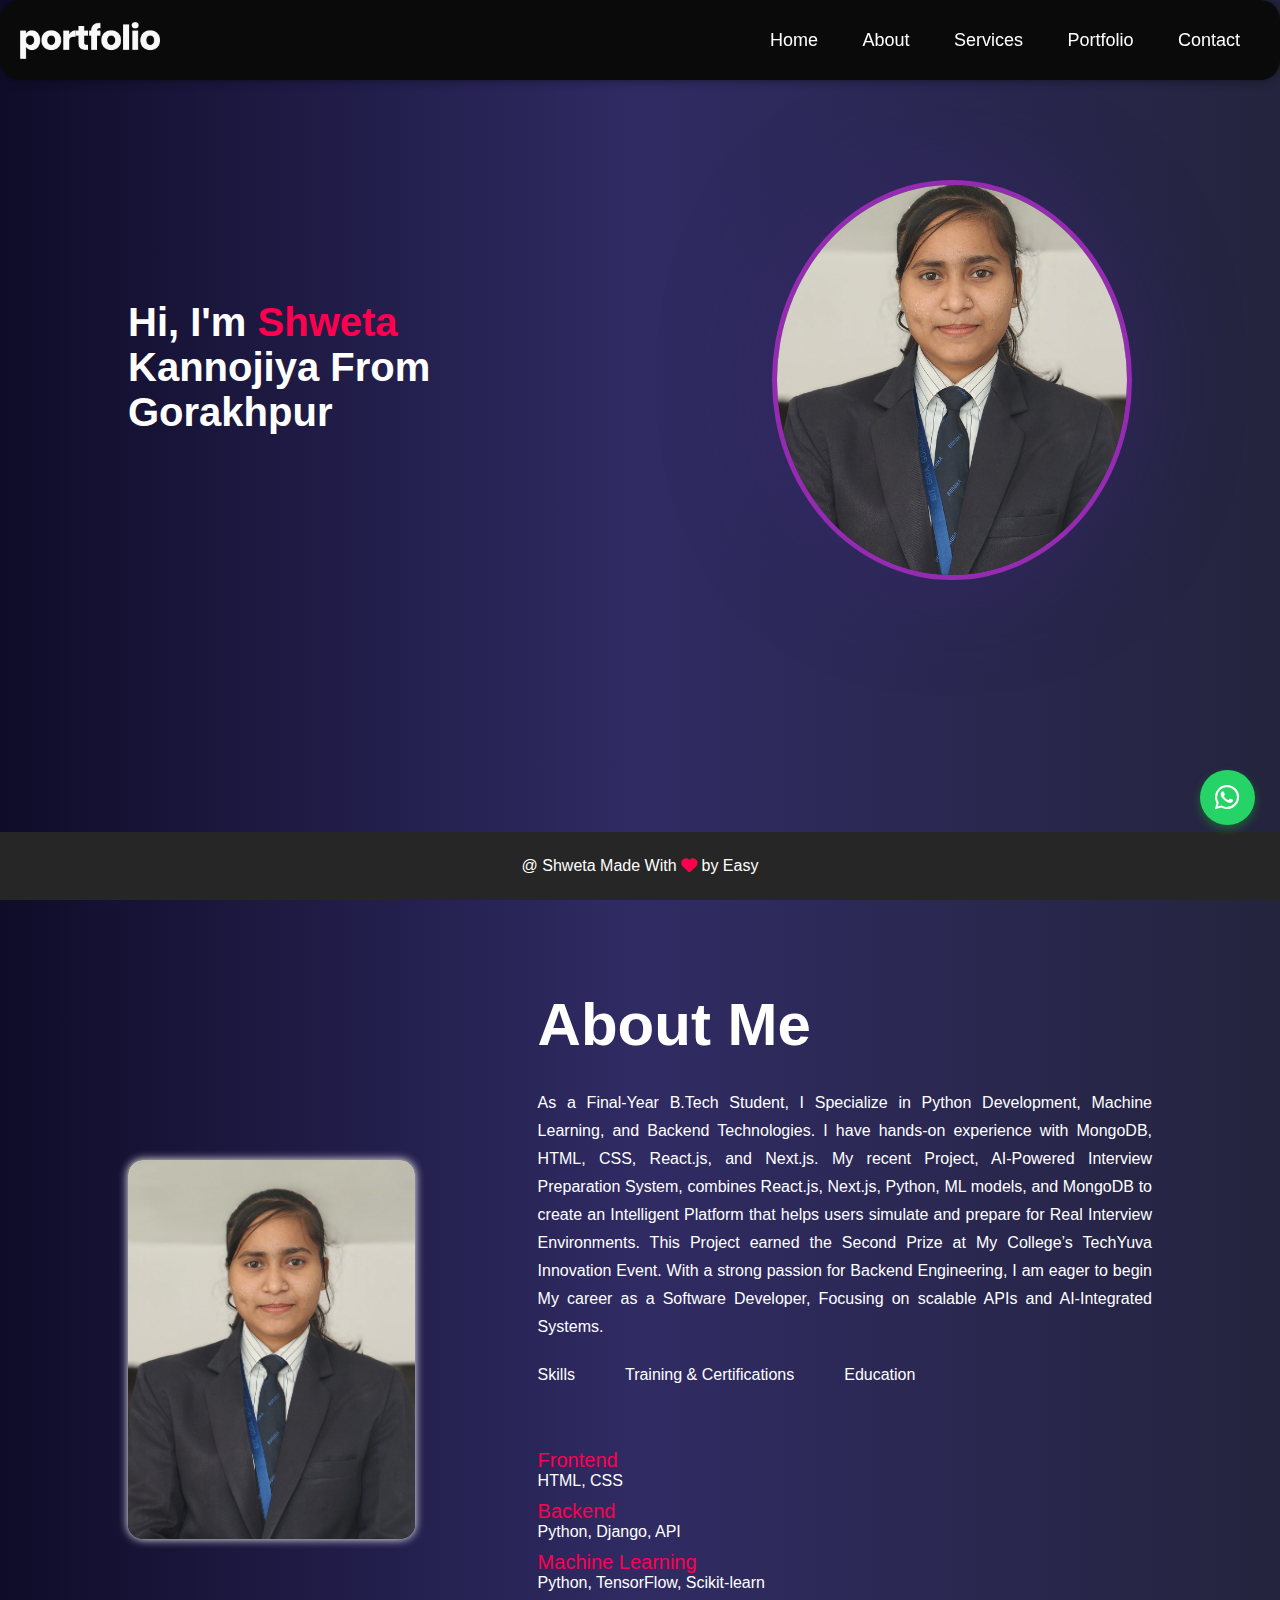
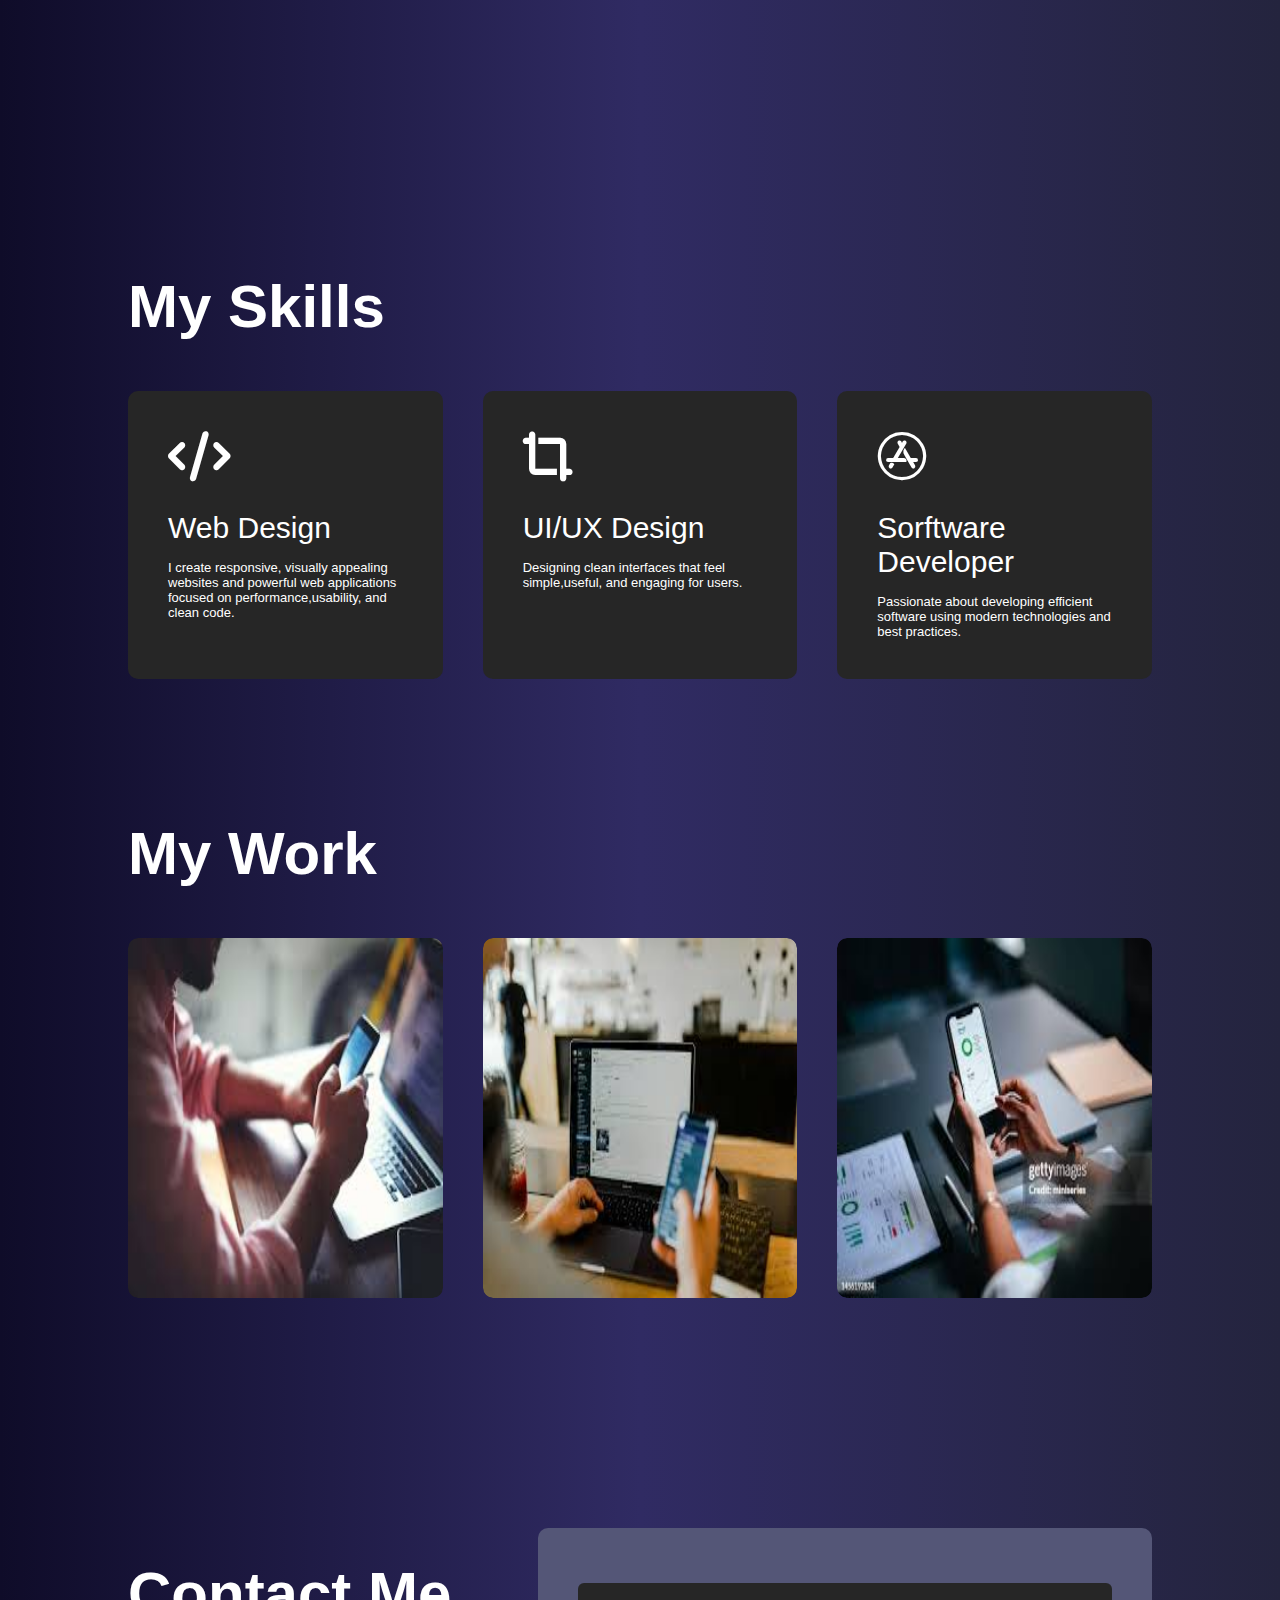
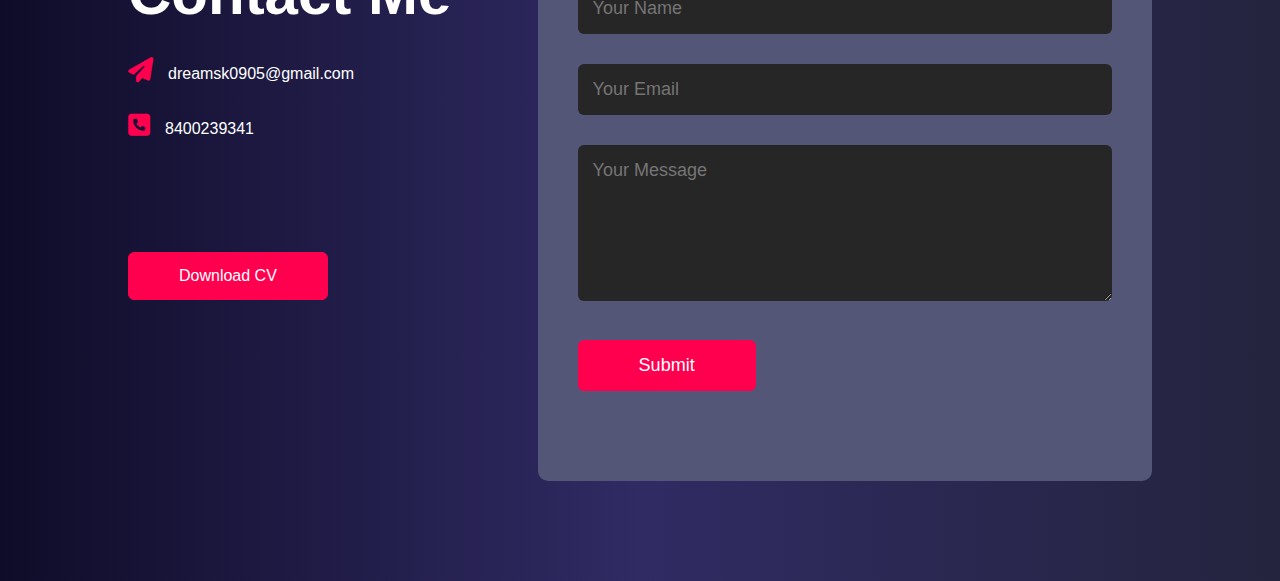
<file: index.html>
<!DOCTYPE html>
<html lang="en">

<head>
    <meta charset="UTF-8">
    <meta name="viewport" content="width= , initial-scale=1.0">
    <title> Personal Porfolio website</title>
    <link rel="stylesheet" href="styles.css">
    <link rel="stylesheet" href="https://cdnjs.cloudflare.com/ajax/libs/font-awesome/6.7.2/css/all.min.css"
        integrity="sha512-Evv84Mr4kqVGRNSgIGL/F/aIDqQb7xQ2vcrdIwxfjThSH8CSR7PBEakCr51Ck+w+/U6swU2Im1vVX0SVk9ABhg=="
        crossorigin="anonymous" referrerpolicy="no-referrer" />
</head>

<body>
    <div id="header">
        <div class="container">
            <nav>
                <img src="image/logo.png" class="logo">
                <ul id="sidemenu">
                    <li><a href="index.html" style="--i:1;">Home</a></li>
                    <li><a href="about.html" style="--i:2;">About</a></li>
                    <li><a href="services.html" style="--i:3;">Services</a></li>
                    <li><a href="portfolio.html" style="--i:4;">Portfolio</a></li>
                    <li><a href="contact.html" style="--i:5;">Contact</a></li>
                    <i class="fas fa-times" onclick="closemenu()"></i>
                </ul>
                <i class="fas fa-bars" onclick="openmenu()"></i>
            </nav>
            <div class="header-content">
                <div class="header-text">
                    <p>UI/UX Designer</p>
                    <h1>Hi, I'm <span>Shweta</span><br>Kannojiya From Gorakhpur</h1>
                    <div class="social-icons">
                        <a href="https://facebook.com/" style="--i:7;"><i class="fab fa-facebook"></i></a>
                        <a href="https://github.com/shweta803" style="--i:8;"><i class="fab fa-github"></i></a>
                        <a href="https://www.instagram.com/dreamsk_90607?igsh=OXhtejZ1a2s4Yjgy" style="--i:9;"><i
                                class="fab fa-instagram"></i></a>
                        <a href="https://www.linkedin.com/in/shweta-kannojiya-b48773372" style="--i:10;"><i
                                class="fab fa-linkedin"></i></a>
                    </div>
                </div>

                <div class="header-image">
                    <img src="image/17.jpeg" alt="Profile Image">
                </div>
            </div>

        </div>
        <a href="https://wa.me/91-8400239341" class="whatsapp-float" target="_blank" aria-label="Chat on WhatsApp">
            <i class="fab fa-whatsapp"></i>
        </a>

    </div>
    <!---------------------------------------about----------------------------------------------------------------->
    <div id="about">
        <div class="container">
            <div class="row">
                <div class="about-col-1">
                    <img src="image/17.jpeg">
                </div>
                <div class="about-col-2">
                    <h1 class="sub-title">About Me</h1>
                    <p>As a Final-Year B.Tech Student, I Specialize in Python Development, Machine Learning, and Backend
                        Technologies. I have hands-on experience with MongoDB, HTML, CSS, React.js, and Next.js. My
                        recent Project, AI-Powered Interview Preparation System, combines React.js, Next.js, Python, ML
                        models, and MongoDB to create an Intelligent Platform that helps users simulate and prepare for
                        Real Interview Environments. This Project earned the Second Prize at My College’s TechYuva
                        Innovation Event. With a strong passion for Backend Engineering, I am eager to begin My career
                        as a Software Developer, Focusing on scalable APIs and AI-Integrated Systems.</p>

                    <div class="tab-titles">
                        <p class="tab-links active link" onclick="opentab('skills')">Skills</p>
                        <p class="tab-links" onclick="opentab('experience')">Training & Certifications</p>
                        <p class="tab-links" onclick="opentab('education')">Education</p>
                    </div>
                    <div class="tab-contents active-tab" id="skills">
                        <ul>
                            <li><span>Frontend</span><br>HTML, CSS</li>
                            <li><span>Backend</span><br>Python, Django, API</li>
                            <li><span>Machine Learning</span><br>Python, TensorFlow, Scikit-learn</li>

                        </ul>
                    </div>
                    <div class="tab-contents" id="experience">
                        <ul>
                            <li><span>6 Weeks</span><br>Certification in Agentic AI for 6 Weeks From IBM Skills Build
                            </li>
                            <li><span>4 Weeks</span><br>Certification in Machine Learning and Deep Learning for 4 Weeks
                                From Geekonik</li>
                            <li><span>45 Days</span><br>Summer Training at Techpile Pvt. Lvt</li>

                        </ul>
                    </div>
                    <div class="tab-contents" id="education">
                        <ul>
                            <li><span>2020-2022</span><br>UI/UX Design Training at Govt.Girls Polytechnic Gorakhpur</li>
                            <li><span>2023-2026 Currently</span><br>B.tech Form Buddha Institute Of Technology Gorakhpur
                            </li>
                            <li><span>2019-2022</span><br>Diploma Form Govt.Girls Polytechnic Gorakhpur</li>
                            <li><span>2016-2017</span><br>High School Form Sarsawti Inter College Naharpur Gorakhpur
                            </li>


                        </ul>
                    </div>
                </div>

            </div>
        </div>
    </div>
    <!--------------------------Service-------------------------------------------->
    <div id="services">
        <div class="container">
            <h1 class="sub-title">My Skills</h1>
            <div class="services-list">
                <div>
                    <i class="fas fa-code"></i>
                    <h2>Web Design</h2>
                    <p>I create responsive, visually appealing websites and powerful web applications focused on
                        performance,usability, and clean code.</p>
                    <!-- <a href="#">Learn more</a> -->

                </div>
                <div>
                    <i class="fas fa-crop-alt"></i>
                    <h2>UI/UX Design</h2>
                    <p>Designing clean interfaces that feel simple,useful, and engaging for users.</p>
                    <!-- <a href="#">Learn more</a> -->

                </div>
                <div>
                    <i class="fab fa-app-store"></i>
                    <h2>Sorftware Developer</h2>
                    <p>Passionate about developing efficient software using modern technologies and best practices.</p>
                    <!-- <a href="#">Learn more</a> -->

                </div>

            </div>

        </div>
    </div>
    <!--------------------------------------------Portfolio----------------------------------------------------------->

    <div id="portfolio">
        <div class="container">
            <h1 class="sub-title">My Work</h1>
            <div class="work-list">
                <div class="work">
                    <img src="image/3.jpeg">
                    <div class="layer">
                        <h3>Face Recognition System For Students Overall Details</h3>
                        <p>The app connects you to the talented people around the world. Download it from play store.
                        </p>
                        <a href="#"><i class="fas fa-external-link-alt"></i></a>
                    </div>
                </div>
                <div class="work">
                    <img src="image/4.jpeg">
                    <div class="layer">
                        <h3>AI Power Interview Praparetion System</h3>
                        <p>The app connects you to the talented people around the world. Download it from play store.
                        </p>
                        <a href="#"><i class="fas fa-external-link-alt"></i></a>
                    </div>
                </div>
                <div class="work">
                    <img src="image/5.jpeg">
                    <div class="layer">
                        <h3>Fave Cart Shopping Website</h3>
                        <p>The app connects you to the talented people around the world. Download it from play store.
                        </p>
                        <a href="#"><i class="fas fa-external-link-alt"></i></a>
                    </div>
                </div>
            </div>
            <!-- <a href="#" class="btn">See More</a> -->

        </div>
    </div>
    <!---------------------------------------------------------Contact----------------------------------------------------------------->
    <div id="contact">
        <div class="container">
            <div class="row">
                <div class="contact-left">
                    <h1 class="sub-title">Contact Me</h1>
                    <p><i class="fas fa-paper-plane"></i>dreamsk0905@gmail.com</p>
                    <p><i class="fa-solid fa-square-phone"></i>8400239341</p>
                    <div class="social-icons">
                        <a href="https://facebook.com/"><i class="fab fa-facebook"></i></a>
                        <a href="https://github.com/shweta803"><i class="fab fa-github"></i></a>
                        <a href="https://www.instagram.com/dreamsk_90607?igsh=OXhtejZ1a2s4Yjgy"><i
                                class="fab fa-instagram"></i></a>
                        <a href="https://www.linkedin.com/in/shweta-kannojiya -b48773372"><i
                                class="fab fa-linkedin"></i></a>
                    </div>
                    <a href="image/Shweta CV.pdf" download class="btn btn2">Download CV</a>
                </div>
                <div class="contact-right">
                    <form>
                        <div>
                            <input type="text" name="Name" placeholder="Your Name" required>
                            <input type="email" name="Email" placeholder="Your Email" required>
                            <textarea name="Message" rows="6" placeholder="Your Message"></textarea>
                            <button type="submit" class="btn btn2">Submit</button>
                        </div>
                    </form>
                </div>
            </div>
        </div>
        <div class="copyright">
            <p>@ Shweta Made With <i class="fas fa-heart"></i> by Easy</p>
        </div>
    </div>


    <script>
        var tablinks = document.getElementsByClassName("tab-links");
        var tabcontents = document.getElementsByClassName("tab-contents");

        function opentab(tabname) {
            for (tablink of tablinks) {
                tablink.classList.remove("active-link");
            }
            for (tabcontent of tabcontents) {
                tabcontent.classList.remove("active-tab");
            }
            event.currentTarget.classList.add("active-link");
            document.getElementById(tabname).classList.add("active-tab");
        }
    </script>
    <script>
        var sidemenu = document.getElementById("sidemenu");
        function openmenu() {
            sidemenu.style.right = "0";
        }
        function closemenu() {
            sidemenu.style.right = "-200px";
        }
    </script>

    </script>

    <script>
        const texts = ['UI/UX Designer', 'Web Developer', 'App Developer', 'Graphic Designer'];
        let textIndex = 0;
        let charIndex = 0;
        let isDeleting = false;
        const typingElement = document.getElementById('typing-text');

        function typeWriter() {
            const currentText = texts[textIndex];

            if (isDeleting) {
                typingElement.textContent = currentText.substring(0, charIndex - 1);
                charIndex--;
            } else {
                typingElement.textContent = currentText.substring(0, charIndex + 1);
                charIndex++;
            }

            if (!isDeleting && charIndex === currentText.length) {
                setTimeout(() => isDeleting = true, 1000);
            } else if (isDeleting && charIndex === 0) {
                isDeleting = false;
                textIndex = (textIndex + 1) % texts.length;
            }

            setTimeout(typeWriter, isDeleting ? 50 : 100);
        }

        typeWriter();
    </script>

    <script src="index.js"></script>
</body>

</html>
</file>
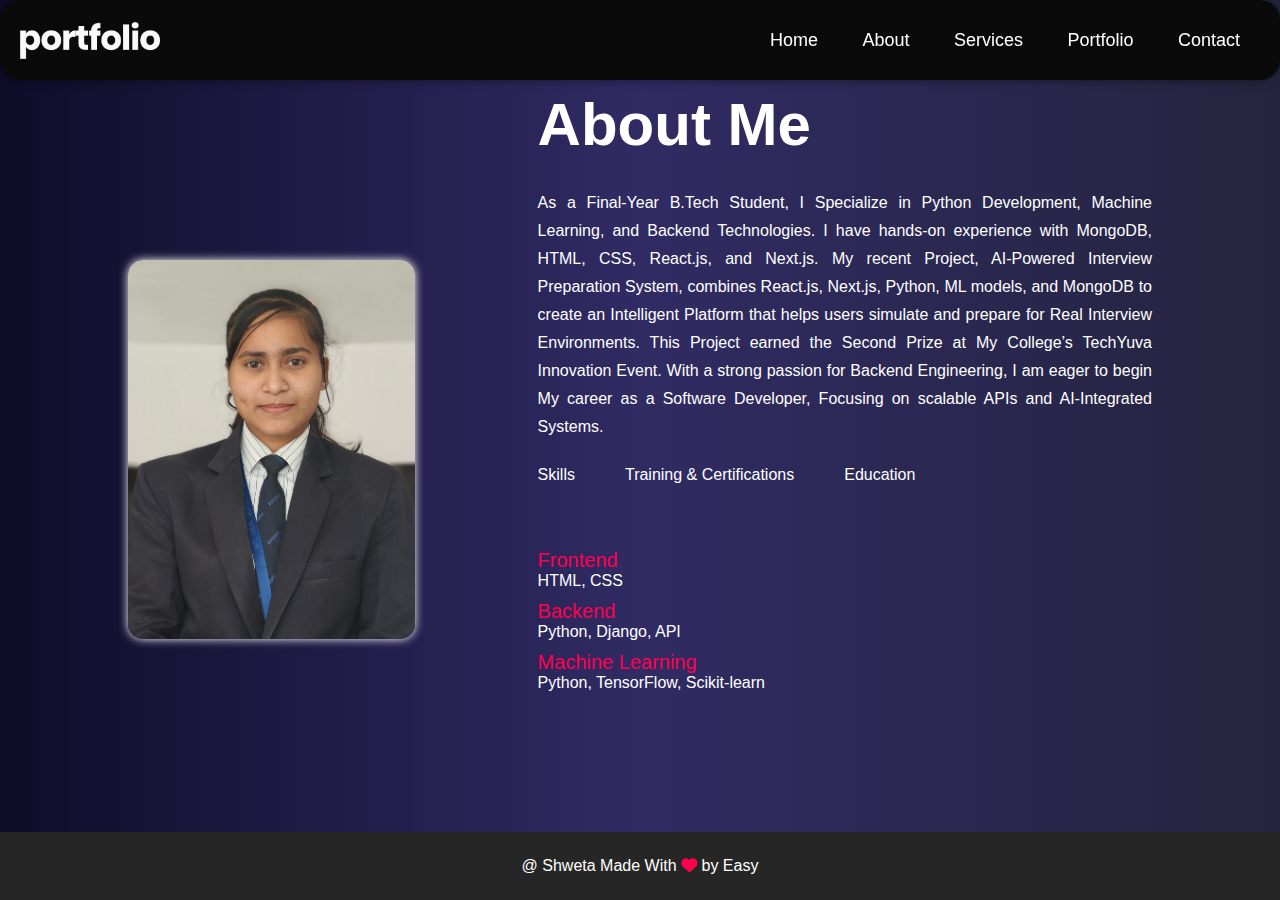
<file: about.html>
<!DOCTYPE html>
<html lang="en">

<head>
    <meta charset="UTF-8">
    <meta name="viewport" content="width=device-width, initial-scale=1.0">
    <title>About</title>
    <link rel="stylesheet" href="styles.css">
    <link rel="stylesheet" href="https://cdnjs.cloudflare.com/ajax/libs/font-awesome/6.7.2/css/all.min.css"
        integrity="sha512-Evv84Mr4kqVGRNSgIGL/F/aIDqQb7xQ2vcrdIwxfjThSH8CSR7PBEakCr51Ck+w+/U6swU2Im1vVX0SVk9ABhg=="
        crossorigin="anonymous" referrerpolicy="no-referrer" />
</head>

<body>
    <div id="about">
        <div class="container">
            <nav>
                <img src="image/logo.png" class="logo">
                <ul id="sidemenu">
                    <li><a href="index.html" style="--i:1;">Home</a></li>
                    <li><a href="about.html" style="--i:2;">About</a></li>
                    <li><a href="services.html" style="--i:3;">Services</a></li>
                    <li><a href="portfolio.html" style="--i:4;">Portfolio</a></li>
                    <li><a href="contact.html" style="--i:5;">Contact</a></li>
                    <i class="fas fa-times" onclick="closemenu()"></i>
                </ul>
                <i class="fas fa-bars" onclick="openmenu()"></i>
            </nav>
            <div class="row">
                <div class="about-col-1">
                    <img src="image/17.jpeg">
                </div>
                <div class="about-col-2">
                    <h1 class="sub-title">About Me</h1>
                    <p>As a Final-Year B.Tech Student, I Specialize in Python Development, Machine Learning, and Backend
                        Technologies. I have hands-on experience with MongoDB, HTML, CSS, React.js, and Next.js. My
                        recent Project, AI-Powered Interview Preparation System, combines React.js, Next.js, Python, ML
                        models, and MongoDB to create an Intelligent Platform that helps users simulate and prepare for
                        Real Interview Environments. This Project earned the Second Prize at My College’s TechYuva
                        Innovation Event. With a strong passion for Backend Engineering, I am eager to begin My career
                        as a Software Developer, Focusing on scalable APIs and AI-Integrated Systems.</p>

                    <div class="tab-titles">
                        <p class="tab-links active link" onclick="opentab('skills')">Skills</p>
                        <p class="tab-links" onclick="opentab('experience')">Training & Certifications</p>
                        <p class="tab-links" onclick="opentab('education')">Education</p>
                    </div>
                    <div class="tab-contents active-tab" id="skills">
                        <ul>
                            <li><span>Frontend</span><br>HTML, CSS</li>
                            <li><span>Backend</span><br>Python, Django, API</li>
                            <li><span>Machine Learning</span><br>Python, TensorFlow, Scikit-learn</li>

                        </ul>
                    </div>
                    <div class="tab-contents" id="experience">
                        <ul>
                            <li><span>6 Weeks</span><br>Certification in Agentic AI for 6 Weeks From IBM Skills Build
                            </li>
                            <li><span>4 Weeks</span><br>Certification in Machine Learning and Deep Learning for 4 Weeks
                                From Geekonik</li>
                            <li><span>45 Days</span><br>Summer Training at Techpile Pvt. Lvt</li>

                        </ul>
                    </div>
                    <div class="tab-contents" id="education">
                        <ul>
                            <li><span>2020-2022</span><br>UI/UX Design Training at Govt.Girls Polytechnic Gorakhpur</li>
                            <li><span>2023-2026 Currently</span><br>B.tech Form Buddha Institute Of Technology Gorakhpur
                            </li>
                            <li><span>2019-2022</span><br>Diploma Form Govt.Girls Polytechnic Gorakhpur</li>
                            <li><span>2016-2017</span><br>High School Form Sarsawti Inter College Naharpur Gorakhpur
                            </li>


                        </ul>
                    </div>
                </div>

            </div>
        </div>
    </div>

    <div class="copyright">
        <p>@ Shweta Made With <i class="fas fa-heart"></i> by Easy</p>
    </div>
    <script src="index.js"></script>
</body>

</html>
</file>
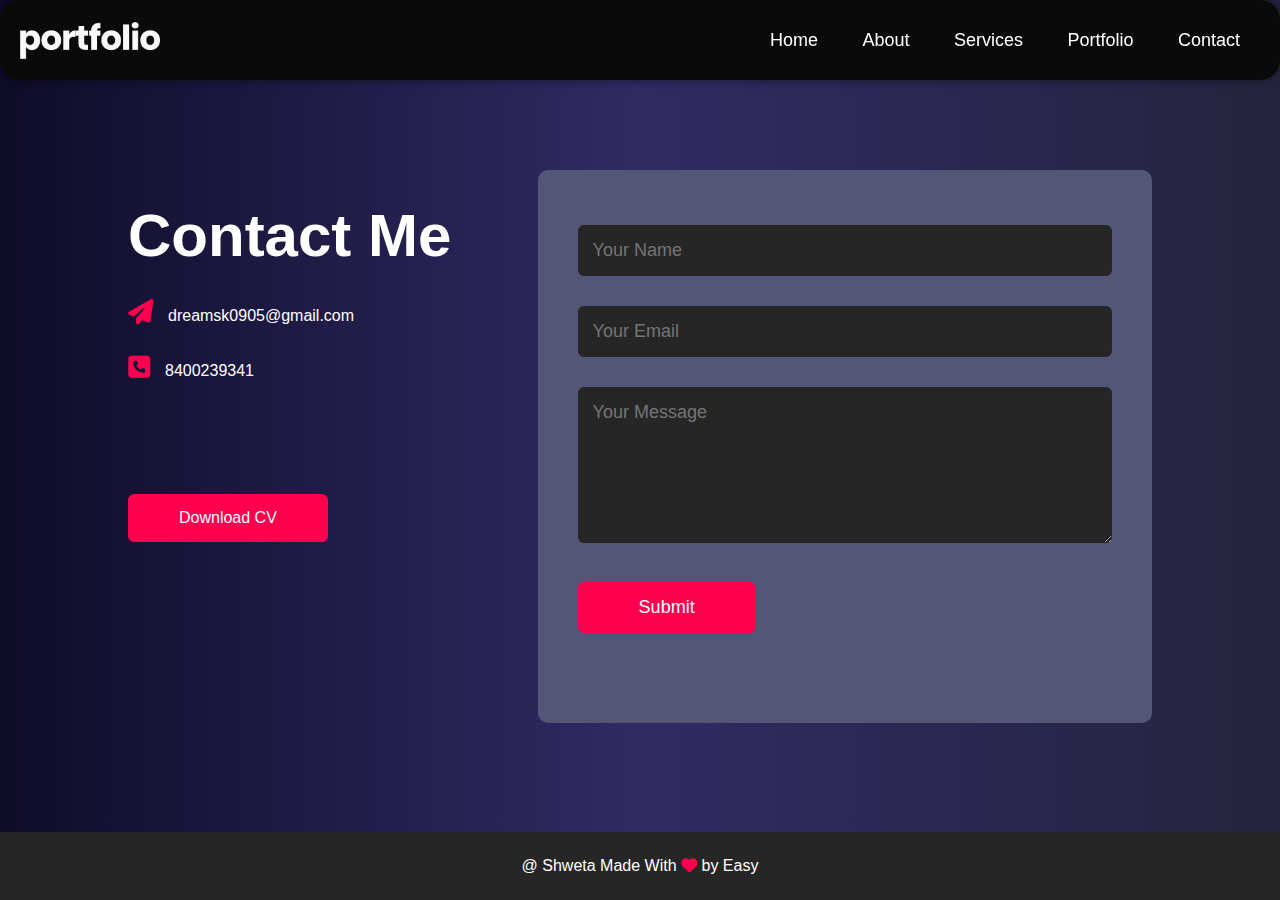
<file: contact.html>
<!DOCTYPE html>
<html lang="en">

<head>
    <meta charset="UTF-8">
    <meta name="viewport" content="width=device-width, initial-scale=1.0">
    <title>Contact</title>
    <link rel="stylesheet" href="styles.css">
    <link rel="stylesheet" href="https://cdnjs.cloudflare.com/ajax/libs/font-awesome/6.7.2/css/all.min.css"
        integrity="sha512-Evv84Mr4kqVGRNSgIGL/F/aIDqQb7xQ2vcrdIwxfjThSH8CSR7PBEakCr51Ck+w+/U6swU2Im1vVX0SVk9ABhg=="
        crossorigin="anonymous" referrerpolicy="no-referrer" />
</head>

<body>
    <div id="contact">
        <div class="container">
            <nav>
                <img src="image/logo.png" class="logo">
                <ul id="sidemenu">
                    <li><a href="index.html" style="--i:1;">Home</a></li>
                    <li><a href="about.html" style="--i:2;">About</a></li>
                    <li><a href="services.html" style="--i:3;">Services</a></li>
                    <li><a href="portfolio.html" style="--i:4;">Portfolio</a></li>
                    <li><a href="contact.html" style="--i:5;">Contact</a></li>
                    <i class="fas fa-times" onclick="closemenu()"></i>
                </ul>
                <i class="fas fa-bars" onclick="openmenu()"></i>
            </nav>
            <div class="row">
                <div class="contact-left">
                    <h1 class="sub-title">Contact Me</h1>
                    <p><i class="fas fa-paper-plane"></i>dreamsk0905@gmail.com</p>
                    <p><i class="fa-solid fa-square-phone"></i>8400239341</p>
                    <div class="social-icons">
                        <a href="https://facebook.com/"><i class="fab fa-facebook"></i></a>
                        <a href="https://github.com/shweta803"><i class="fab fa-github"></i></a>
                        <a href="https://www.instagram.com/dreamsk_90607?igsh=OXhtejZ1a2s4Yjgy"><i
                                class="fab fa-instagram"></i></a>
                        <a href="https://www.linkedin.com/in/shweta-kannojiya -b48773372"><i
                                class="fab fa-linkedin"></i></a>
                    </div>
                    <a href="image/Shweta CV.pdf" download class="btn btn2">Download CV</a>
                </div>
                <div class="contact-right">
                    <form>
                        <div>
                            <input type="text" name="Name" placeholder="Your Name" required>
                            <input type="email" name="Email" placeholder="Your Email" required>
                            <textarea name="Message" rows="6" placeholder="Your Message"></textarea>
                            <button type="submit" class="btn btn2">Submit</button>
                        </div>
                    </form>
                </div>
            </div>
        </div>
        <div class="copyright">
            <p>@ Shweta Made With <i class="fas fa-heart"></i> by Easy</p>
        </div>

        <script src="index.js"></script>
</body>

</html>
</file>
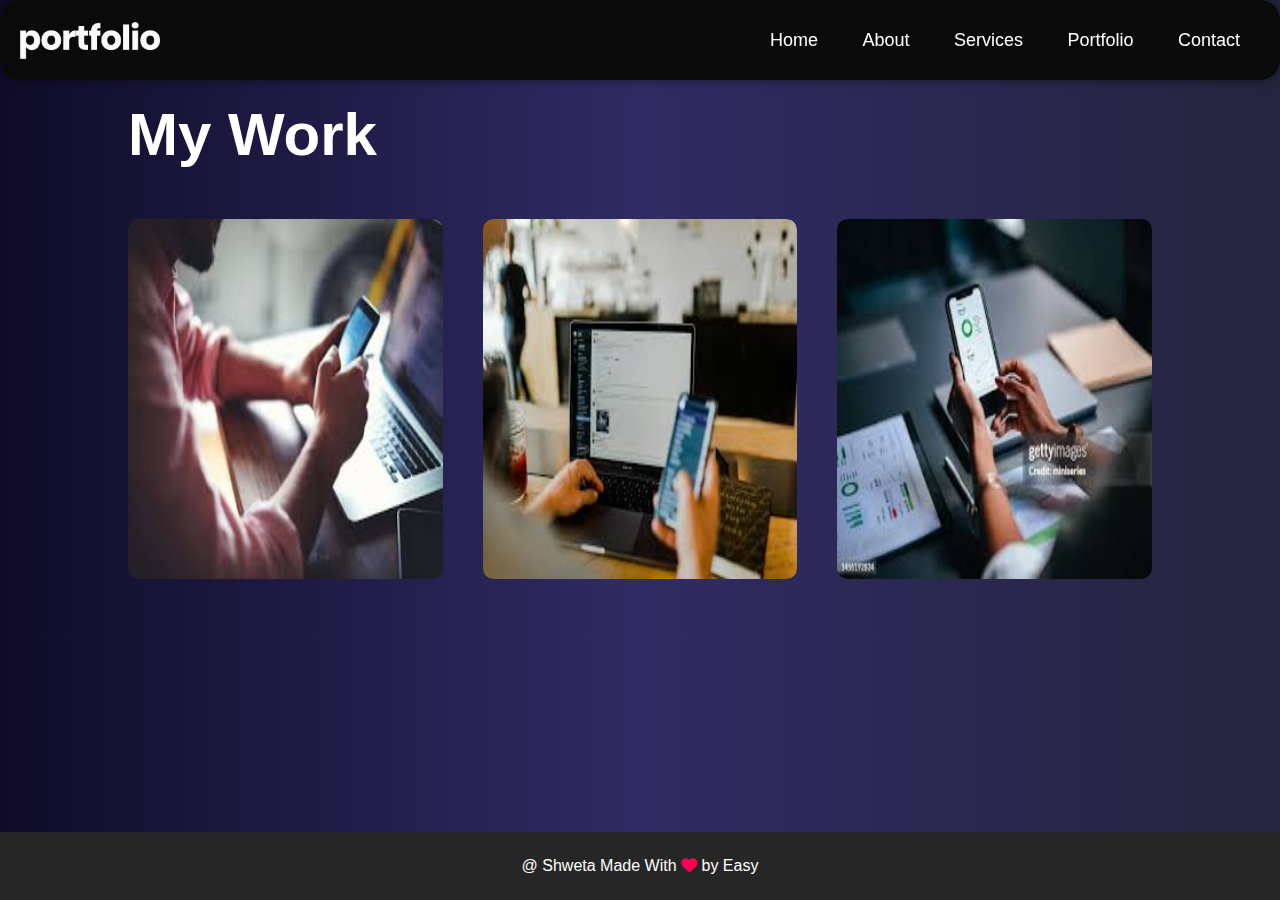
<file: portfolio.html>
<!DOCTYPE html>
<html lang="en">

<head>
    <meta charset="UTF-8">
    <meta name="viewport" content="width=device-width, initial-scale=1.0">
    <title>Portfolio</title>
    <link rel="stylesheet" href="styles.css">
    <link rel="stylesheet" href="https://cdnjs.cloudflare.com/ajax/libs/font-awesome/6.7.2/css/all.min.css"
        integrity="sha512-Evv84Mr4kqVGRNSgIGL/F/aIDqQb7xQ2vcrdIwxfjThSH8CSR7PBEakCr51Ck+w+/U6swU2Im1vVX0SVk9ABhg=="
        crossorigin="anonymous" referrerpolicy="no-referrer" />
</head>

<body>
    <div id="portfolio">
        <div class="container">
            <nav>
                <img src="image/logo.png" class="logo">
                <ul id="sidemenu">
                    <li><a href="index.html" style="--i:1;">Home</a></li>
                    <li><a href="about.html" style="--i:2;">About</a></li>
                    <li><a href="services.html" style="--i:3;">Services</a></li>
                    <li><a href="portfolio.html" style="--i:4;">Portfolio</a></li>
                    <li><a href="contact.html" style="--i:5;">Contact</a></li>
                    <i class="fas fa-times" onclick="closemenu()"></i>
                </ul>
                <i class="fas fa-bars" onclick="openmenu()"></i>
            </nav>
            <h1 class="sub-title">My Work</h1>
            <div class="work-list">
                <div class="work">
                    <img src="image/3.jpeg">
                    <div class="layer">
                        <h3>Face Recognition System For Students Overall Details</h3>
                        <p>The app connects you to the talented people around the world. Download it from play store.
                        </p>
                        <a href="#"><i class="fas fa-external-link-alt"></i></a>
                    </div>
                </div>
                <div class="work">
                    <img src="image/4.jpeg">
                    <div class="layer">
                        <h3>AI Power Interview Praparetion System</h3>
                        <p>The app connects you to the talented people around the world. Download it from play store.
                        </p>
                        <a href="#"><i class="fas fa-external-link-alt"></i></a>
                    </div>
                </div>
                <div class="work">
                    <img src="image/5.jpeg">
                    <div class="layer">
                        <h3>Fave Cart Shopping Website</h3>
                        <p>The app connects you to the talented people around the world. Download it from play store.
                        </p>
                        <a href="#"><i class="fas fa-external-link-alt"></i></a>
                    </div>
                </div>
            </div>
            <!-- <a href="#" class="btn">See More</a> -->


        </div>

    </div>
    <div class="copyright">
        <p>@ Shweta Made With <i class="fas fa-heart"></i> by Easy</p>
    </div>
    <script src="index.js"></script>
</body>

</html>
</file>
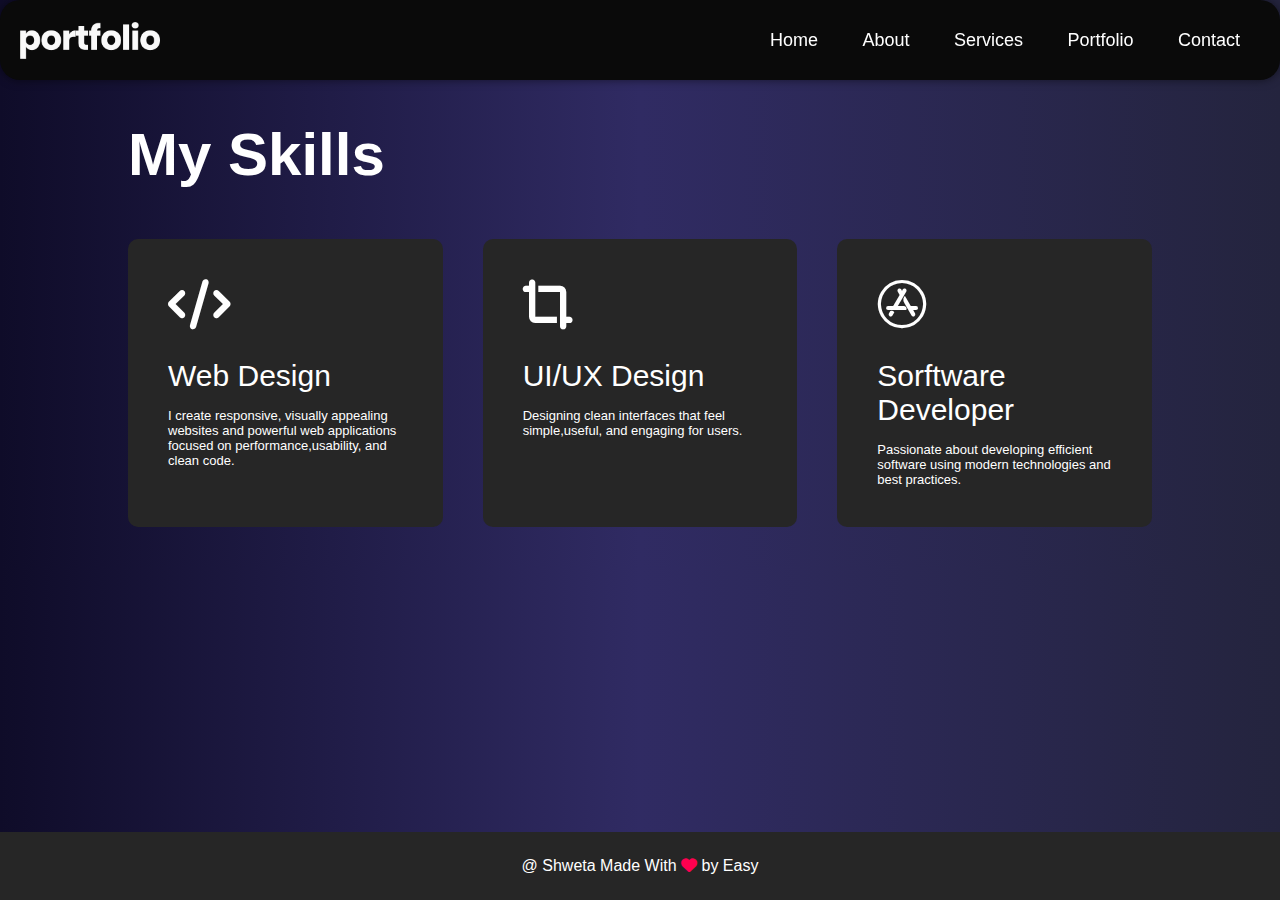
<file: services.html>
<!DOCTYPE html>
<html lang="en">

<head>
    <meta charset="UTF-8">
    <meta name="viewport" content="width=device-width, initial-scale=1.0">
    <title>Services</title>
    <link rel="stylesheet" href="styles.css">
    <link rel="stylesheet" href="https://cdnjs.cloudflare.com/ajax/libs/font-awesome/6.7.2/css/all.min.css"
        integrity="sha512-Evv84Mr4kqVGRNSgIGL/F/aIDqQb7xQ2vcrdIwxfjThSH8CSR7PBEakCr51Ck+w+/U6swU2Im1vVX0SVk9ABhg=="
        crossorigin="anonymous" referrerpolicy="no-referrer" />
</head>

<body>
    <div id="services">
        <div class="container">
            <nav>
                <img src="image/logo.png" class="logo">
                <ul id="sidemenu">
                    <li><a href="index.html" style="--i:1;">Home</a></li>
                    <li><a href="about.html" style="--i:2;">About</a></li>
                    <li><a href="services.html" style="--i:3;">Services</a></li>
                    <li><a href="portfolio.html" style="--i:4;">Portfolio</a></li>
                    <li><a href="contact.html" style="--i:5;">Contact</a></li>
                    <i class="fas fa-times" onclick="closemenu()"></i>
                </ul>
                <i class="fas fa-bars" onclick="openmenu()"></i>
            </nav>
            <h1 class="sub-title">My Skills</h1>
            <div class="services-list">
                <div>
                    <i class="fas fa-code"></i>
                    <h2>Web Design</h2>
                    <p>I create responsive, visually appealing websites and powerful web applications focused on
                        performance,usability, and clean code.</p>
                    <!-- <a href="#">Learn more</a> -->

                </div>
                <div>
                    <i class="fas fa-crop-alt"></i>
                    <h2>UI/UX Design</h2>
                    <p>Designing clean interfaces that feel simple,useful, and engaging for users.</p>
                    <!-- <a href="#">Learn more</a> -->

                </div>
                <div>
                    <i class="fab fa-app-store"></i>
                    <h2>Sorftware Developer</h2>
                    <p>Passionate about developing efficient software using modern technologies and best practices.</p>
                    <!-- <a href="#">Learn more</a> -->

                </div>

            </div>

        </div>
    </div>
    <div class="copyright">
        <p>@ Shweta Made With <i class="fas fa-heart"></i> by Easy</p>
    </div>
    <script src="index.js"></script>
</body>

</html>
</file>
<file: styles.css>
*{
    margin: 0;
    padding: 0;
    font-family: 'poppins', sans-serif;
    box-sizing: border-box;
}
html{
    scroll-behavior: smooth;
}
body{
    background: linear-gradient( to right, #0f0c29, #302b63, #24243e);
    color: #fff;
}
#header{
    width: 100%;
    height: 100vh;
    background-size: cover;
    background-position: center;
}
.container{
    padding: 10px 10%;
}

nav{
    display: flex;
    align-items: center;
    justify-content: space-between;
    flex-wrap: wrap;
    background-color: rgba(0,0,10,0.5); 
    padding: 20px;
    border-radius: 20px;
    box-shadow: 0 0 10px rgba(0,0,0,0.5);  
    width: 100%;
    height: 80px;
    position: fixed;
    top: 0;
    left: 0;
    z-index: 1000;
    background: #0a0a0a;
}

.logo{
    width: 140px;
    animation: slideRight 1s ease forwards;
}

nav ul li{
    display: inline-block;
    list-style: none;
    margin: 10px 20px;
    transition: .3s;
    animation: slideTop .5s ease forwards;
    animation-delay: calc(.2s * var(--i));

}

nav ul li a{
    color: #fff;
    text-decoration: none;
    font-size: 18px;
    position: relative;
}

nav ul li a::after{
    content: '';
    width: 0;
    height: 3px;
    background: #ff004f;
    position: absolute;
    left: 0;
    bottom: -6px;
    transition: 0.5s;
}

nav ul li a:hover::after{
    width: 100%;
}
.header-content {
    display: flex;
    align-items: center;
    justify-content: space-between;
    flex-wrap: wrap;
}

.header-text {
    flex-basis: 50%;
}

.header-image {
    margin-top: 120px;
    width: 400px;
    height: 400px;
    flex-shrink: 0;   /* prevents shrinking in flexbox */
    padding: 100px 2% 0;
    align-items: center;
    justify-content: space-between;
    display: flex;
    position: relative;

}

.header-image img {
    max-width: 450px;
    width: 400px;
    height: 400px;
    object-fit: cover;
    border-radius: 50%;
    border: 5px solid #952bb0;
    box-shadow: 0 0 100px rgba(58, 39, 114, 0.5);
    background-size: contain;

}


.header-text{
    margin-top: 20%;
    font-size: 30px;
    /*animation: slideBottom 1s ease forwards;
    animation-delay: .7s;*/
}

.header-text p{
    opacity: 0;
    animation: slideLeft 1s ease forwards;
    animation-delay: .7s;  

}

.social-icons a{
    opacity: 0;
    animation: slideDown 1s ease forwards;
    animation-delay: calc(.2s * var(--i))

}
.social-icons a:hover{
    color: #ff004f;
    transform: translateY(-5px);
}

.header-text h1{
    font-size: 40px;
    margin-top: 20px;
    animation: slideRight 1s ease forwards;
    animation-delay: .7s;  
}
.header-text h1 span{
    color: #ff004f;
}
#typing-text::after{
    content: '|';
    animation: blink 0.7s infinite;
}
.hero-image{
    height: 300px;
    width: 300px;
    border-radius: 50%;
    overflow: hidden;
    border: 5px solid rgba(138, 43, 226, 0.5);
    box-shadow: 0 0 40px rgba(138, 43, 226, 0.5);
    justify-self: end;
    align-self: center;
    margin-left: auto;
}
.whatsapp-float {
  position: fixed;
  bottom: 75px;
  right: 25px;
  background-color: #25D366;
  color: #fff;
  width: 55px;
  height: 55px;
  border-radius: 50%;
  display: flex;
  align-items: center;
  justify-content: center;
  font-size: 28px;
  text-decoration: none;
  box-shadow: 0 4px 10px rgba(19, 241, 19, 0.3);
  z-index: 999;
}

.whatsapp-float:hover {
  transform: scale(1.1);
  transition: 0.3s;
}


/*--------------------------------------------------------about--------------------------------------------------------*/

#about{
    padding: 80px 0;
    color: white;
}
.row{
    display: flex;
    justify-content: space-between;
    flex-wrap: wrap;
    align-items: center;
}

.about-col-1{
    flex-basis: 35%;
    margin-top: 5%;

}
.about-col-1 img{
    width: 80%;
    height: 80%;
    object-fit: cover;
    border-radius: 15px;
    box-shadow: white 0px 0px 10px;
}
.about-col-2{
    flex-basis: 60%;
    padding-bottom: 60px;
}
.about-col-2 p{
    font-size: 16px;
    font-weight: 300;
    line-height: 28px;
    margin-bottom: 20px;
    text-align: justify;
}

.sub-title{
    font-size: 60px;
    font-weight: 600;
    color: white;
    margin-bottom: 30px;
}

.tab-titles{
    display: flex;
    margin: 20px 0 40px;
}
.tab-links{
    margin-right: 50px;
    font-size: 18px;
    font-weight: 500;
    cursor: pointer;
    position: relative;
}
.tab-links::after{
    content: '';
    width: 0;
    height: 3px;
    background: #ff004f;
    position: absolute;
    left: 0;
    bottom: -8px;
    transition: 0.5s;
}
.tab-links.active-link::after{
    width: 50%;
}

.tab-contents ul li{
    list-style: none;
    margin: 10px 0;
}
.tab-contents ul li span{
    color: #ff004f;
    font-size: 20px;
}
.tab-contents{
    display: none;
}
.tab-contents.active-tab{
    display: block;

}


/*----------------------------------------------Services--------------------------------------------------------------------*/

#services{
    padding: 30px 0;
    margin-top: 80px;
}
.services-list{
    display: grid;
    grid-template-columns: repeat(auto-fit, minmax(250px, 1fr));
    grid-gap: 40px;
    margin-top: 50px;
}
.services-list div{
    background: #262626;
    padding: 40px;
    font-size: 13px;
    font-weight: 300;
    border-radius: 10px;
    transition: background 0.5s, transform 0.5s;
}
.services-list div i{
    font-size: 50px;
    margin-bottom: 30px;
}

.services-list div h2{
    font-size: 30px;
    font-weight: 500;
    margin-bottom: 15px;
}

.services-list div a{
    text-decoration: none;
    color: #fff;
    font-size: 12px;
    margin-top: 20px;
    display: inline-block;
}
.services-list div:hover{
    background: #ff004f;
    transform: translateY(-10px);
}
/*------------------------------------------Portfolio---------------------------------------------------------------------*/

#portfolio{
    padding: 50px 0;
    margin-top: 40px;
}
.work-list{
    display: grid;
    grid-template-columns: repeat(auto-fit, minmax(250px, 1fr));
    grid-gap: 40px;
    margin-top: 50px;
}
.work{
    border-radius: 10px;
    position: relative;
    overflow: hidden;
}
.work img{
    width: 100%;
    height: 40vh;
    border-radius: 10px;
    display: block;
    transition: transform 0.5s;
}
.layer{
    width: 450px;
    height: 0;
    background: linear-gradient(rgba(0, 0, 0, 0.6),#ff004f);
    border-radius: 10px;
    position: absolute;
    left: 0;
    bottom: 0;
    overflow: hidden;
    display: flex;
    align-items: center;
    justify-content: center;
    flex-direction: column;
    padding: 0 40px;
    text-align: center;
    font-size: 14px;
    transition: height 0.5s;
}
.layer h3{
    font-weight: 500;
    margin-bottom: 20px;
}
.layer a{
    margin-top: 20px;
    color: #ff004f;
    text-decoration: none;
    font-size: 18px;
    line-height: 60px;
    background: #fff;
    width: 60px;
    height: 60px;
    border-radius: 50%;
    text-align: center;
}
.work:hover img{
    transform: scale(1.1);
}
.work:hover .layer{
    height: 100%;
    width: 100%;
}
.btn{
    display: block;
    margin: 50px auto;
    width: fit-content;
    border: 1px solid #ff004f;
    padding: 14px 50px;
    border-radius: 6px;
    text-decoration: none;
    color: #fff;
    transition: background 0.5s;
}
.btn:hover{
    background: #ff004f;
}
/*-----------------------------------------------Contact----------------------------------------------------------------------*/

#contact{
    align-items: center;
    /* margin-top: 10px; */
    padding: 60px 0;
    display: flex;
    justify-content: space-between;
    margin-bottom: 30px;
}
.contact .row{
    width: 100%;
    display: flex;
    justify-content: space-between;
    flex-wrap: wrap;
}
.contact-left{
    flex-basis: 35%;
}
.contact-right{
    margin-top: 100px;
    flex-basis: 60%;
    background-color: #545677;
    padding: 40px;
    border-radius: 10px;
}
.contact-left p{
    margin-top: 30px;
}
.contact-left p i{
    color: #ff004f;
    margin-right: 15px;
    font-size: 25px;
}
.social-icons{
    margin-top: 30px;
}
.social-icons a{
    text-decoration: none;
    font-size: 30px;
    margin-right: 15px;
    color: #ababab;
    display: inline-block;
    transition: transform 0.5s;
}
.social-icons a:hover{
    color: #ff004f;
    transform: translateY(-5px);
}
.btn.btn2{
    display: inline-block;
    background: #ff004f;
}
.contact-right form{
    width: 100%;
}
form input, form textarea{
    width: 100%;
    border: 0;
    outline: none;
    background: #262626;
    padding: 15px;
    margin: 15px 0;
    color: #fff;
    font-size: 18px;
    border-radius: 6px;
}
form .btn2{
    padding: 14px 60px;
    font-size: 18px;
    margin-top: 20px;
    cursor: pointer;
}
.copyright{
    width: 100%;
    text-align: center;
    padding: 25px 0;
    background: #262626;
    font-weight: 300;
    margin-top: 20px;
    position: fixed;
    bottom: 0;
    left: 0;
    width: 100%;
}
.copyright i{
    color: #ff004f;
}
nav .fas{
    display: none;
}

/*--------------------------------------------------CSS For Small Screens-------------------------------------------------------*/

@media only screen and (max-width: 600px){
    #header{
        /* background-image: url(image/17.jpeg); */
    }

    /* Base styles (Mobile first) */
.header {
    padding: 20px;
}

.header-content {
    display: flex;
    flex-direction: column;
    align-items: center;
    text-align: center;
}

.header-image {
    margin-top: 20px;
    width: 100%;
    padding: 0px 2% 0;
    max-width: 200px;
}

.header-image img {
    width: 100%;
    height: auto;
}

.header-text {
    margin-top: 100px;
    font-size: 16px;
}

.header-text h1 {
    font-size: 24px;
}

/* Tablet */
@media (min-width: 768px) {
    .header-content {
        flex-direction: row;
        justify-content: space-between;
        text-align: left;
    }

    .header-text {
        font-size: 18px;
        max-width: 50%;
    }

    .header-text h1 {
        font-size: 30px;
    }

    .header-image {
        max-width: 250px;
        margin-top: 0;
    }
}

/* Desktop */
@media (min-width: 1024px) {
    .header {
        padding: 60px;
    }

    .header-text {
        font-size: 20px;
    }

    .header-text h1 {
        font-size: 40px;
    }

    .header-image {
        max-width: 300px;
    }
}
    
    nav .fas{
        display: block;
        font-size: 25px;
    }
    nav ul{
        position: fixed;
        background: linear-gradient( to right, #0f0c29, #302b63, #24243e);
        top: 0;
        right:-200px;
        width: 200px;
        height: 100vh;
        padding-top: 50px;
        z-index: 2;
        transition: right 0.5s;
    }
    nav ul li{
        display: block;
        margin: 25px;
    }
    nav ul .fas{
        position: absolute;
        top: 25px;
        left: 25px;
        cursor: pointer;
    }
    .sub-title{
        font-size: 40px;
    }
    .about-col-1, .about-col-2{
        flex-basis: 100%;
    }
    .about-col-1{
        margin-bottom: 30px;
    }
    .about-col-1 img{

        width: 100%;
        height: auto;
    }
    .about-col-2{
        font-size: 14px;
    }
    .layer{
        width: 300px;
        padding: 0 20px;
    }
    .tab-links{
        font-size: 16px;
        margin-right: 20px;
    }
    .contact-left, .contact-right{
        flex-basis: 100%;
    }
    .copyright{
        font-size: 14px;
    }

}
@media (max-width: 768px) {
  .whatsapp-float {
    bottom: 75px;
    right: 15px;
    width: 50px;
    height: 50px;
    font-size: 24px;
    position: fixed;
  }
}


/*-----------------------------------------------KEYFRAMES ANIMATION-------------------------------------------------------*/


@keyframes slideRight{
    0% {
        transform: translateX(-100px);
        opacity: 0;
    }

    100% {
        transform: translateX(0);
        opacity: 1;
    }
}

@keyframes slideLeft{
    0% {
        transform: translateX(100px);
        opacity: 0;
    }

    100% {
        transform: translateX(0);
        opacity: 1;
    }
}

@keyframes slideTop{
    0% {
        transform: translateY(100px);
        opacity: 0;
    }

    100% {
        transform: translateY(0);
        opacity: 1;
    }
}

@keyframes slideBottom{
    0% {
        transform: translateY(-100px);
        opacity: 0;
    }

    100% {
        transform: translateY(0);
        opacity: 1;
    }
}

@keyframes slideDown{
    0% {
        transform: translateY(100px);
        opacity: 0;
    }

    100% {
        transform: translateY(0);
        opacity: 1;
    }
}
</file>
